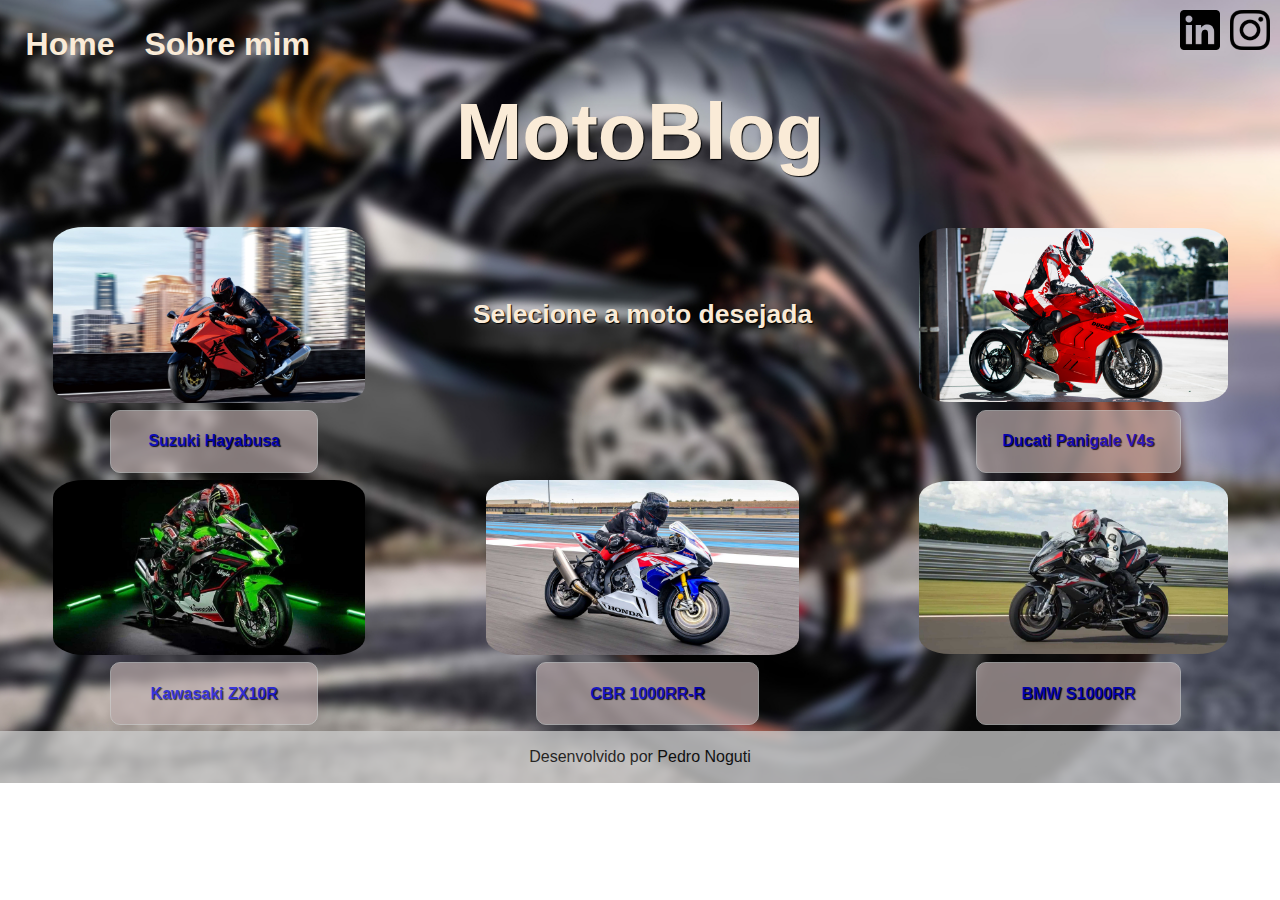
<file: index.html>
<!DOCTYPE html>
<html lang="pt-br">
<head>
    <meta charset="UTF-8">
    <meta name="viewport" content="width=device-width, initial-scale=1.0">
    
    <title>MotoBlog</title>
    <link rel="stylesheet" href="Styles.css">
    <link rel="páginaHayabusa" href="Hayabusa.html">
    <link rel="páginaZX10R" href="zx10.html">
    <link rel="páginaCBR1000" href="CBR1K.html">
    <link rel="páginaS1000" href="S1000.html">
    <link rel="páginaducati" href="ducati.html">
    

</head>
<body>
        <header class="cabecalho">
            <nav class="cabecalho__menu">
                <a class="cabecalho__menu__link" href="index.html">Home</a>
                <a class="cabecalho__menu__link" href="about.html">Sobre mim</a>
            </nav>
            <h1><strong>MotoBlog</strong></h1>
        <a href="https://www.instagram.com/nogutiwebdev" target="_blank" class="linklinkedin" > 
            <!-- /*class="linklinkedin"*/ -->
            <img src="IMG/instagram2.png" alt="instagram" width="40">
        </a>

    <a href="https://www.linkedin.com/in/pedro-noguti" target="_blank" class="linklinkedin2" > 
        <!-- /*class="linklinkedin"*/ -->
        <img src="IMG/linkedin2.png" alt="linkedin" width="40">
    </a>

    </header>

    <table>
        <!-- <thead>
            <tr>
                <th>Cabeçalho 1</th>
                <th>Cabeçalho 2</th>
            </tr>
        </thead> -->
        <tbody>
            <tr>
                <td>              
                <img src="IMG/HayaPOrtfolio.jpg" alt= "Suzuki Hayabusa" class="imghaya"></td>

                <td>
                    <main>
                        <H5>Selecione a moto desejada</H5>
                    </main>
                </td>
                <td>
                        <img src="IMG/DucatiPortifolio.jpg" alt= "Ducati Panigale V4s" class="imgducati">
                    </a>
                </td>
            </tr>
            <tr>
                <td> 
                    <h4 class="suzuki"><a href="Hayabusa.html">Suzuki Hayabusa</a></h4>   
                
                </td>
                <td>
                   
                </td>
                <td><h4 class="ducati"><a href="ducati.html">Ducati Panigale V4s</a></h4>                   
                </td>
            </tr>
            <tr>
                <td><img src="IMG/Zx10rPortifolio.jpg" alt= "Kawasaki ZX10R" class="imgzx10r"></td>
                <td><img src="IMG/CBRPortifolio.jpg" alt= "CBR 1000RR-R" class="imghonda"></td>
                <td><img src="IMG/S1000RRPortfolio.jpg" alt= "BMW S1000RR" class="imgbmw"></td>
            </tr>

            <tr>
                <td><h4 class="kawasaki"><a href="zx10.html">Kawasaki ZX10R</a></h4>                   
                </td>
                <td><h4 class="honda"><a href="CBR1K.html">CBR 1000RR-R</a></h4>                   
                </td>
                <td><h4 class="bmw"><a href="S1000.html">BMW S1000RR</a></h4>                   
                </td>
            </tr>

        </tbody>
    </table>

    <footer class="rodape">
        <p>Desenvolvido por Pedro Noguti</p>
    </footer>


</body>

</html>
</file>
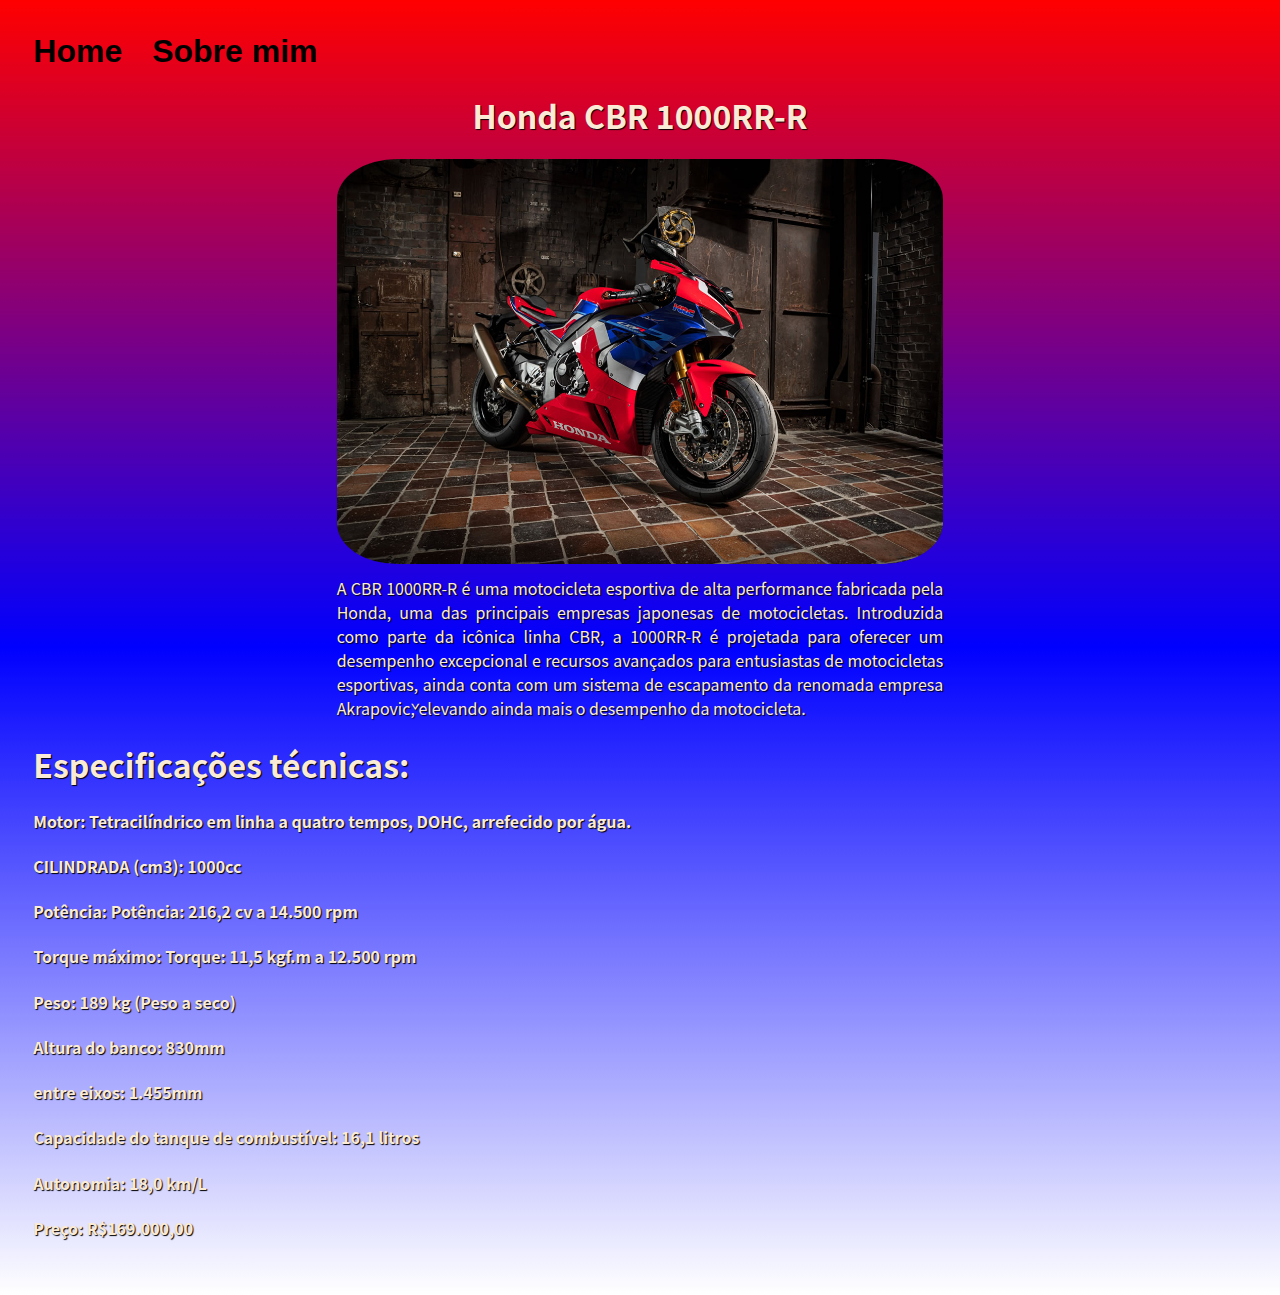
<file: CBR1K.html>
<!DOCTYPE html>
<html lang="en">
<head>
    <meta charset="UTF-8">
    <meta name="viewport" content="width=device-width, initial-scale=1.0">
    <title>CBR 1000RR-R</title>
    <link rel="stylesheet" href="CBR.css">
</head>

<body>
    <header class="cabecalho">
        <nav class="cabecalho__menu">
            <a class="cabecalho__menu__link" href="index.html">Home</a>
            <a class="cabecalho__menu__link" href="about.html">Sobre mim</a>
        </nav>
        <header class="header"><h1><strong>Honda CBR 1000RR-R</strong></h1>
        <img src="IMG/maincbr1000rrr.jpg" alt= "CBR 1000RR-R" class="mainhonda">
        <p class="mainhonda">  A CBR 1000RR-R é uma motocicleta esportiva de alta performance fabricada pela Honda, 
            uma das principais empresas japonesas de motocicletas. Introduzida como parte da icônica linha CBR, a 1000RR-R 
            é projetada para oferecer um desempenho excepcional e recursos avançados para entusiastas de motocicletas esportivas,
            ainda conta com um sistema de escapamento da renomada empresa Akrapovič, elevando ainda mais o desempenho da motocicleta.</p>
    </header>

    <div class="p1">
    <h1>Especificações técnicas:</h1>
    <h4>Motor: Tetracilíndrico em linha a quatro tempos, DOHC, arrefecido por água.</h4>
    <h4>CILINDRADA (cm3): 1000cc</h4>
    <h4>Potência: Potência: 216,2 cv a 14.500 rpm</h4>
    <h4>Torque máximo: Torque: 11,5 kgf.m a 12.500 rpm</h4>
    <h4>Peso: 189 kg (Peso a seco)</h4>
    <h4>Altura do banco: 830mm</h4>
    <h4>entre eixos: 1.455mm </h4>
    <h4>Capacidade do tanque de combustível: 16,1 litros</h4>
    <h4>Autonomia: 18,0 km/L</h4>
    <h4>Preço: R$169.000,00</h4></div>



</body>
</html>
</file>
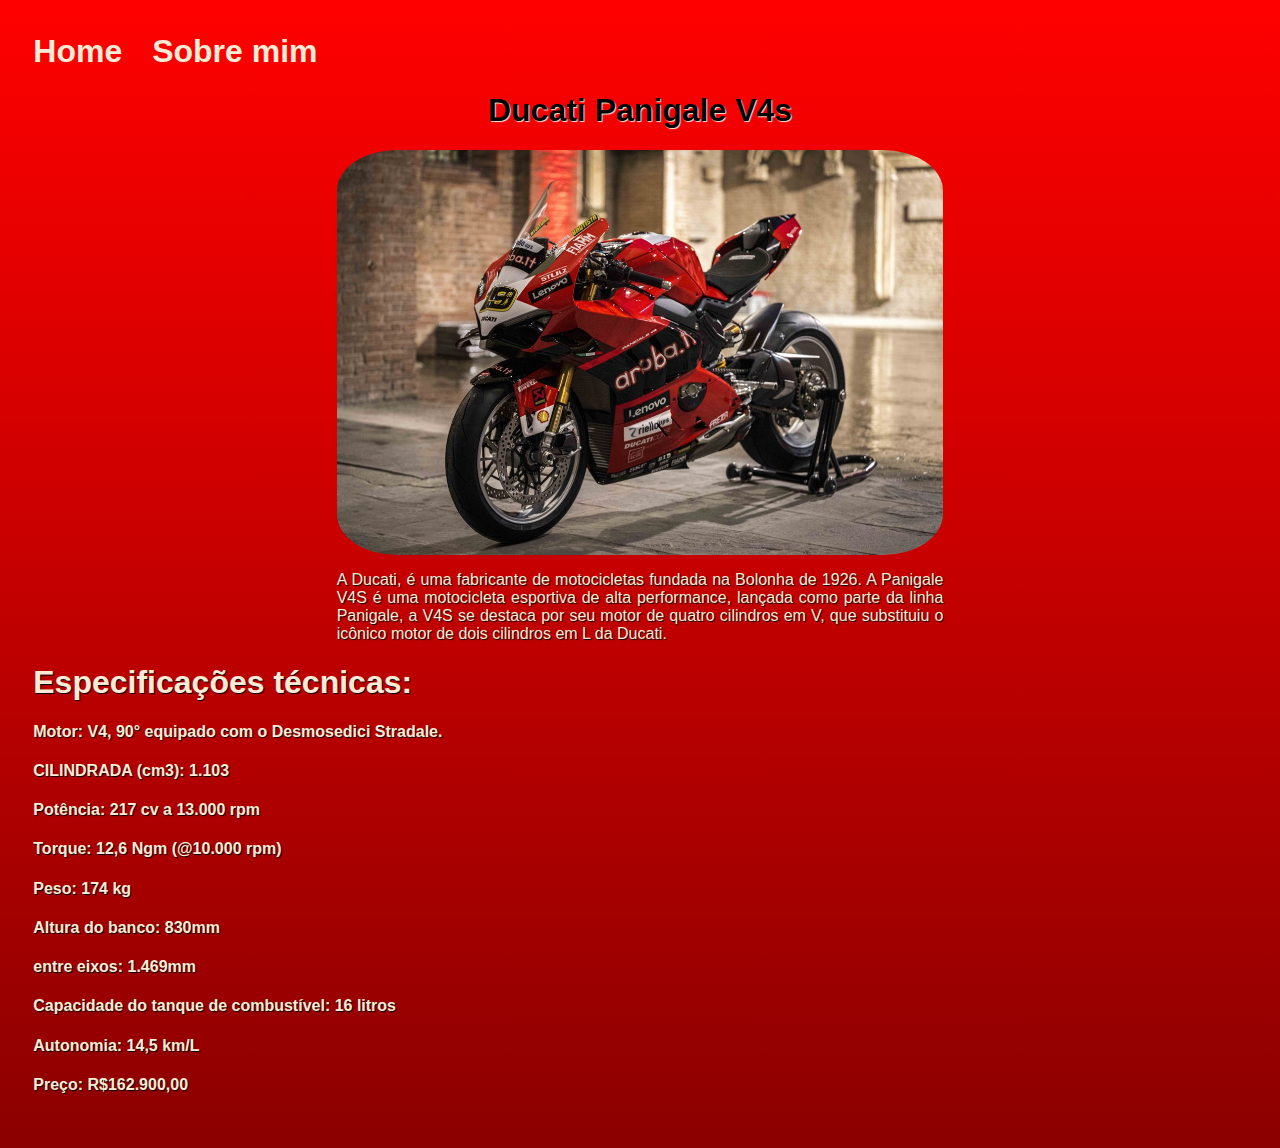
<file: ducati.html>
<!DOCTYPE html>
<html lang="en">
<head>
    <meta charset="UTF-8">
    <meta name="viewport" content="width=device-width, initial-scale=1.0">
    <title>Ducati Panigale V4s</title>
    <link rel="stylesheet" href="ducati.css">
</head>

<body>
        <header class="cabecalho">
            <nav class="cabecalho__menu">
                <a class="cabecalho__menu__link" href="index.html">Home</a>
                <a class="cabecalho__menu__link" href="about.html">Sobre mim</a>
            </nav>
        <header class="header"><h1><strong>Ducati Panigale V4s</strong></h1>
        <img src="IMG/mainducati.jpg" alt= "Panigale V4s" class="mainducati">
    </header>

    <div class="p1"><p>  A Ducati, é uma fabricante de motocicletas fundada na Bolonha de 1926. A Panigale V4S é uma
        motocicleta esportiva de alta performance, lançada como parte da linha Panigale, a V4S se destaca por seu motor de 
        quatro cilindros em V, que substituiu o icônico motor de dois cilindros em L da Ducati.</p></div>

    
    <div2 class="p2">
        <h1>Especificações técnicas:</h1>
        <h4>Motor: V4, 90° equipado com o Desmosedici Stradale.</h4>
        <h4>CILINDRADA (cm3): 1.103</h4>
        <h4>Potência: 217 cv a 13.000 rpm</h4> 
        <h4>Torque: 12,6 Ngm (@10.000 rpm)</h4>
        <h4>Peso: 174 kg</h4>
        <h4>Altura do banco: 830mm</h4>
        <h4>entre eixos: 1.469mm </h4>
        <h4>Capacidade do tanque de combustível: 16 litros</h4>
        <h4>Autonomia: 14,5 km/L</h4>
        <h4>Preço: R$162.900,00</h4>
    </div2>


</body>
</html>
</file>
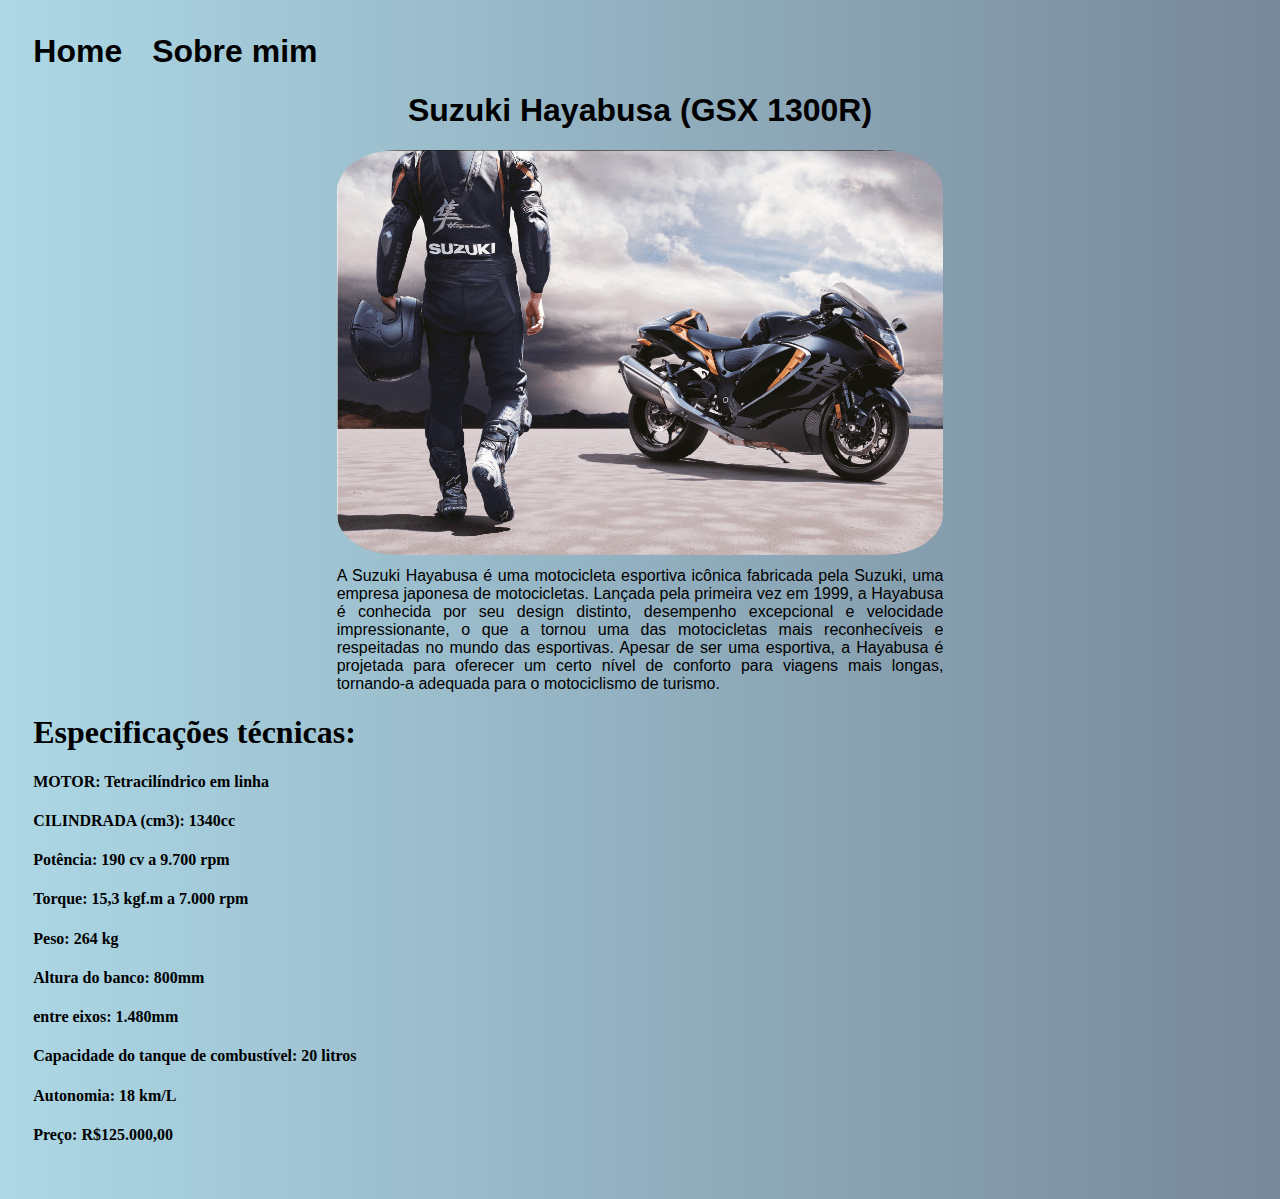
<file: Hayabusa.html>
<!DOCTYPE html>
<html lang="en">
<head>
    <meta charset="UTF-8">
    <meta name="viewport" content="width=device-width, initial-scale=1.0">
    <title>Suzuki Hayabusa</title>
    <link rel="stylesheet" href="Stylespág2H.css">
</head>


<body>
    <header class="cabecalho">
        <nav class="cabecalho__menu">
            <a class="cabecalho__menu__link" href="index.html">Home</a>
            <a class="cabecalho__menu__link" href="about.html">Sobre mim</a>
        </nav>
    <header class="header"><h1><strong>Suzuki Hayabusa (GSX 1300R)</strong></h1>
    <img src="IMG/CabeçahoHaya.jpg" alt= "Suzuki Hayabusa" class="mainHaya">

    </header>

        <p class="p1">A Suzuki Hayabusa é uma motocicleta esportiva icônica fabricada pela Suzuki, 
           uma empresa japonesa de motocicletas. Lançada pela primeira vez em 1999, 
           a Hayabusa é conhecida por seu design distinto, desempenho excepcional e velocidade impressionante, 
           o que a tornou uma das motocicletas mais reconhecíveis e respeitadas no mundo das esportivas. 
           Apesar de ser uma esportiva, a Hayabusa é projetada para oferecer um certo nível de conforto para viagens mais longas, 
           tornando-a adequada para o motociclismo de turismo.</p>

        <h1>Especificações técnicas:</h1>
        <h4>MOTOR: Tetracilíndrico em linha</h4>
        <h4>CILINDRADA (cm3): 1340cc</h4>
        <h4>Potência: 190 cv a 9.700 rpm</h4>
        <h4>Torque: 15,3 kgf.m a 7.000 rpm</h4>
        <h4>Peso: 264 kg</h4>
        <h4>Altura do banco: 800mm</h4>
        <h4>entre eixos: 1.480mm </h4>
        <h4>Capacidade do tanque de combustível: 20 litros</h4>
        <h4>Autonomia: 18 km/L</h4>
        <h4>Preço: R$125.000,00</h4>
</body>
</html>
</file>
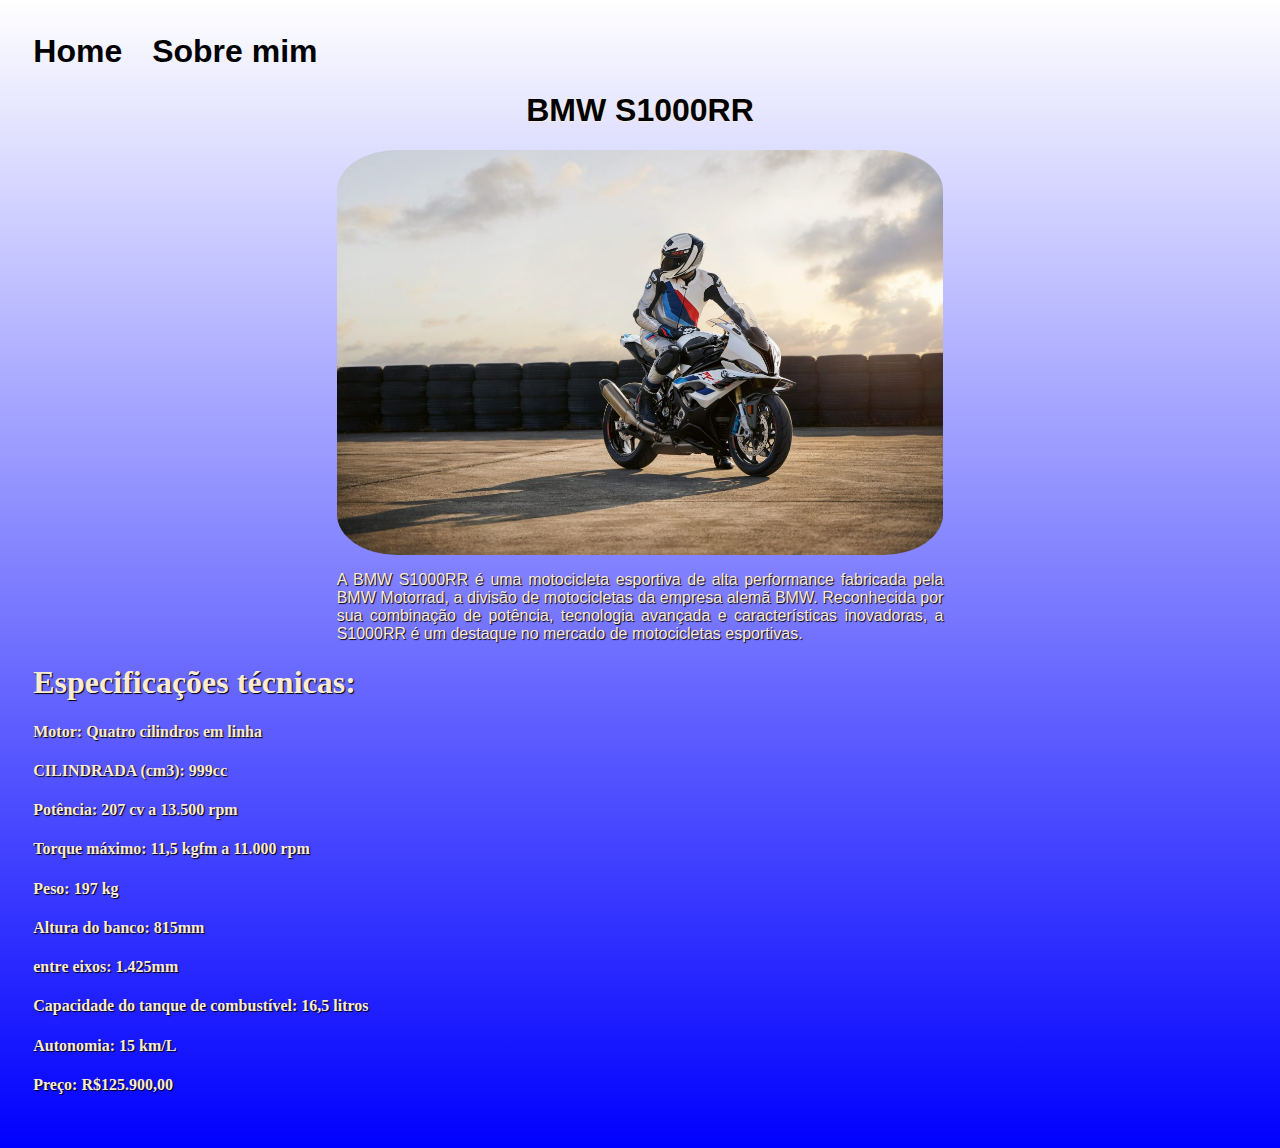
<file: S1000.html>
<!DOCTYPE html>
<html lang="en">
<head>
    <meta charset="UTF-8">
    <meta name="viewport" content="width=device-width, initial-scale=1.0">
    <title>S1000RR</title>
    <link rel="stylesheet" href="S1000.css">
</head>

<body>
    <header class="cabecalho">
        <nav class="cabecalho__menu">
            <a class="cabecalho__menu__link" href="index.html">Home</a>
            <a class="cabecalho__menu__link" href="about.html">Sobre mim</a>
        </nav>
    <header class="header"><h1><strong>BMW S1000RR</strong></h1>
    <img src="IMG/mainS1000.jpg" alt= "S1000RR" class="mainBMW">

    </header>

    <div class="p1"><p>A BMW S1000RR é uma motocicleta esportiva de alta performance fabricada pela BMW Motorrad,
         a divisão de motocicletas da empresa alemã BMW. Reconhecida por sua combinação de potência, tecnologia avançada e 
         características inovadoras, a S1000RR é um destaque no mercado de motocicletas esportivas.</p></div>

       
     <div2 class="p2">
        <h1>Especificações técnicas:</h1>
        <h4>Motor: Quatro cilindros em linha</h4>
        <h4>CILINDRADA (cm3): 999cc</h4>
        <h4>Potência: 207 cv a 13.500 rpm</h4>
        <h4>Torque máximo: 11,5 kgfm a 11.000 rpm</h4>
        <h4>Peso: 197 kg</h4>
        <h4>Altura do banco: 815mm</h4>
        <h4>entre eixos: 1.425mm </h4>
        <h4>Capacidade do tanque de combustível: 16,5 litros</h4>
        <h4>Autonomia: 15 km/L</h4>
        <h4>Preço: R$125.900,00</h4>
    </div2>

</body>
</html>
</file>
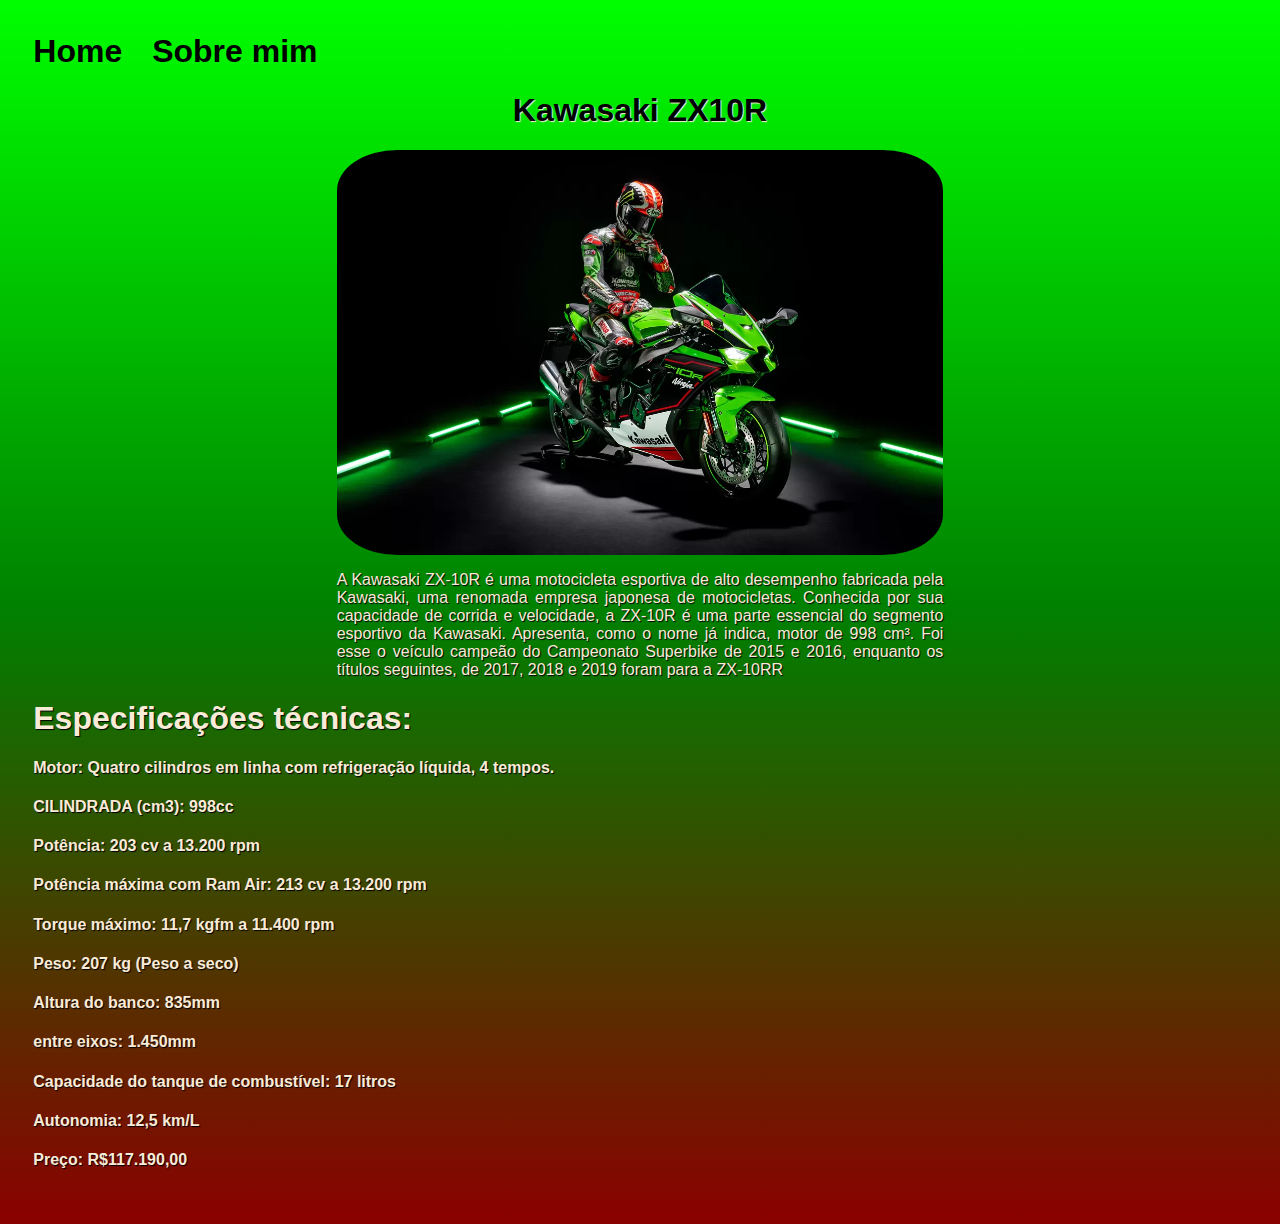
<file: zx10.html>
<!DOCTYPE html>
<html lang="en">
<head>
    <meta charset="UTF-8">
    <meta name="viewport" content="width=device-width, initial-scale=1.0">
    <title>ZX10R</title>
    <link rel="stylesheet" href="zx10.css">
</head>

<body>
    <header class="cabecalho">
        <nav class="cabecalho__menu">
            <a class="cabecalho__menu__link" href="index.html">Home</a>
            <a class="cabecalho__menu__link" href="about.html">Sobre mim</a>
        </nav>
    <header class="header"><h1>Kawasaki ZX10R</h1>
    <img src="IMG/mainKawa.jpg" alt= "ZX10R" class="mainKawa">

    </header>

    <div class="p1"><p>  A Kawasaki ZX-10R é uma motocicleta esportiva de alto desempenho fabricada pela Kawasaki, 
            uma renomada empresa japonesa de motocicletas. Conhecida por sua capacidade de corrida e velocidade, 
            a ZX-10R é uma parte essencial do segmento esportivo da Kawasaki. Apresenta, como o nome já indica, 
            motor de 998 cm³. Foi esse o veículo campeão do Campeonato Superbike de 2015 e 2016, 
            enquanto os títulos seguintes, de 2017, 2018 e 2019 foram para a ZX-10RR</p></div>

    <div2 class="p2">
        <h1>Especificações técnicas:</h1>
        <h4> Motor: Quatro cilindros em linha com refrigeração líquida, 4 tempos.</h4>
        <h4>CILINDRADA (cm3): 998cc</h4>
        <h4>Potência: 203 cv a 13.200 rpm</h4>
        <h4>Potência máxima com Ram Air: 213 cv a 13.200 rpm</h4>
        <h4>Torque máximo: 11,7 kgfm a 11.400 rpm</h4>
        <h4>Peso: 207 kg (Peso a seco)</h4>
        <h4>Altura do banco: 835mm</h4>
        <h4>entre eixos: 1.450mm </h4>
        <h4>Capacidade do tanque de combustível: 17 litros</h4>
        <h4>Autonomia: 12,5 km/L</h4>
        <h4>Preço: R$117.190,00</h4>
    </div2>

</body>
</html>
</file>
<file: Styles.css>
.cabecalho{
    padding: 2%;
}

.cabecalho__menu{
    display: flex;
    gap: 30px;
}

.cabecalho__menu__link{
    font-family: Arial, Helvetica, sans-serif;
    font-size: 2rem;
    font-weight: 600;
    color: antiquewhite;
    text-decoration: none;
    text-shadow: #000;

}




body {

    background-image: url(IMG/planodefundodesfocado.jpg);
    background-size: cover;
    background-position: center;
    background-repeat: no-repeat;
    font-family: -apple-system, BlinkMacSystemFont, "Segoe UI", Roboto, "Helvetica Neue", Arial, sans-serif, "Apple Color Emoji", "Segoe UI Emoji", "Segoe UI Symbol";
    display: block;
    font-size: 1rem;
    margin: 0;
    padding: 0;
}

strong{
        text-shadow: 1px 1px 1px #000;
        font-size: 5rem;
        color: antiquewhite;
        display: grid;
        place-items: center; /* Centraliza ambos horizontal e verticalmente */
        height: 95px;
}



main{
    text-shadow: 1px 1px 1px #000;
    font-size: 2rem;
    color: antiquewhite;
    display: grid;
    place-items: center;
}

/*.linkparainstagram img{
        position: absolute;
        top: 0; 
        right: 0;
    }
*/
.linklinkedin img{
    position: absolute ;
    top: 10px; 
    right: 10px; 
}
.linklinkedin2 img{
    position: absolute ;
    top: 10px; 
    right: 60px; 
}


table{
    width: 100%;
    border-collapse: collapse;
}

.imghaya{
    max-width: 75%;
    height: auto;
    display: block;
    margin: 0 auto;
    border-radius: 10%;
}

.suzuki{
    color: white;
    text-shadow: 1px 1px 1px #000;
    text-align: center;
    background-color: #BCADAD;
    width: 50%;
    border-radius: 10px;
    box-sizing: border-box;
    border: 1px solid #ccc;
    font-size: 1,25rem;
    padding: 21.5px 0;
    margin: 5px;
    opacity: 70%;
    position: relative;
    left: 25%;
    cursor: pointer;        
}

.suzuki:hover{
    background-color: #000;
}

.suzuki a{
    text-decoration: none;
}

table{
    width: 100%;
    border-collapse: collapse;
}

.imgzx10r{
    max-width: 75%;
    height: auto;
    display: block;
    margin: 0 auto;
    border-radius: 10%;
}   

.kawasaki{
    color: lime;
    text-shadow: 1px 1px 1px #000;
    text-align: center;
    background-color: #BCADAD;
    width: 50%;
    border-radius: 10px;
    box-sizing: border-box;
    border: 1px solid #ccc;
    font-size: 1,25rem;
    padding: 21.5px 0;
    margin: 5px;
    opacity: 70%;    
    position: relative;
    left: 25%;
    cursor: pointer;

}

.kawasaki:hover{
    background-color: #000;
}

.kawasaki a{
    text-decoration: none;
}

table{
    width: 100%;
    border-collapse: collapse;
}

.imghonda{
    max-width: 70%;
    height: auto;
    display: block;
    margin: 0 auto;
    border-radius: 10%;
}   

.honda{
    color: blue;
    text-shadow: 1px 1px 1px #000;
    text-align: center;
    background-color: #BCADAD;
    width: 50%;
    border-radius: 10px;
    box-sizing: border-box;
    border: 1px solid #ccc;
    font-size: 1,25rem;
    padding: 21.5px 0;
    margin: 5px;
    opacity: 70%;
    position: relative;
    left: 25%;
    cursor: pointer;

}

.honda:hover{
    background-color: #000;
}

.honda a{
    text-decoration: none;
}

table{
    width: 100%;
    border-collapse: collapse;
}

.imgbmw{
    max-width: 75%;
    height: auto;
    display: block;
    margin: 0 auto;
    border-radius: 10%;
}   


.bmw{
    color: greenyellow;
    text-shadow: 1px 1px 1px #000;
    text-align: center;
    background-color: #BCADAD;
    width: 50%;
    border-radius: 10px;
    box-sizing: border-box;
    border: 1px solid #ccc;
    font-size: 1,25rem;
    padding: 21.5px 0;
    margin: 5px;
    opacity: 70%;
    position: relative;
    left: 25%;
    cursor: pointer;

}

.bmw:hover{
    background-color: #000;
}

.bmw a{
    text-decoration: none;
}

table{
    width: 100%;
    border-collapse: collapse;
}

.imgducati{
    max-width: 75%;
    height: auto;
    display: block;
    margin: 0 auto;
    border-radius: 10%;
}   

.ducati{
    color: darkred;
    text-shadow: 1px 1px 1px #000;
    text-align: center;
    background-color: #BCADAD;
    width: 50%;
    border-radius: 10px;
    box-sizing: border-box;
    border: 1px solid #ccc;
    font-size: 1,25rem;
    padding: 21.5px 0;
    margin: 5px;
    opacity: 70%;
    position: relative;
    left: 25%;
    cursor: pointer;

}

.ducati:hover{
    background-color: #000;
}

.ducati a{
    text-decoration: none;
}

.rodape{
    background-color: #ccc;
    padding: 1px;
    text-align: center;
    font-family: 'Franklin Gothic Medium', 'Arial Narrow', Arial, sans-serif;
    opacity: 75%;
    
}







@media (max-width: 1000px){

    .cabecalho{
        padding: 8%;
    }
    

    .apresentacao{
        flex-direction: column;
        padding: 5%;
    }

    .cabecalho__menu__link{
        font-family: Arial, Helvetica, sans-serif;
        font-size: 1rem;
        font-weight: 400;
        color: antiquewhite;
        text-decoration: none;
        text-shadow: #000;
    
    }

    body {

    background-image: url(IMG/planodefundodesfocado.jpg);
    background-size: cover;
    background-position: center;
    background-repeat: no-repeat;
    font-family: -apple-system, BlinkMacSystemFont, "Segoe UI", Roboto, "Helvetica Neue", Arial, sans-serif, "Apple Color Emoji", "Segoe UI Emoji", "Segoe UI Symbol";
    display: block;
    font-size: 1rem;
    margin: 0;
    padding: 0;
    max-height: fit-content;
}
 
    main{
        text-shadow: 1px 1px 1px #000;
        font-size: 1,5rem;
        color: antiquewhite;
        display: flex;
        place-items: center;
        text-align: center;
    }

    strong{
        text-shadow: 1px 1px 1px #000;
        font-size: 3rem;
        color: antiquewhite;
        display: grid;
        place-items: center; /* Centraliza ambos horizontal e verticalmente */
        height: 20px;
}

.imghaya{
    max-width: 80%;
    height: auto;
    display: block;
    margin: 0 auto;
    border-radius: 10%;
}

.suzuki{
    color: white;
    text-shadow: 1px 1px 1px #000;
    text-align: center;
    background-color: #BCADAD;
    width: 50%;
    border-radius: 10px;
    box-sizing: content-box;
    border: 1px solid #ccc;
    font-size: 1,25rem;
    padding: 10px 0;
    margin: 3px;
    opacity: 70%;
    position: relative;
    left: 25%;
    cursor: pointer;        
}

.suzuki:hover{
    background-color: #000;
}

.suzuki a{
    text-decoration: none;
}

table{
    width: 100%;
    border-collapse: collapse;
}

.imgzx10r{
    max-width: 75%;
    height: auto;
    display: block;
    margin: 0 auto;
    border-radius: 10%;
}   

.kawasaki{
    color: lime;
    text-shadow: 1px 1px 1px #000;
    text-align: center;
    background-color: #BCADAD;
    width: 50%;
    border-radius: 10px;
    box-sizing: border-box;
    border: 1px solid #ccc;
    font-size: 1,25rem;
    padding: 5px 0;
    margin: 5px;
    opacity: 70%;    
    position: relative;
    left: 25%;
    cursor: pointer;

}

.kawasaki:hover{
    background-color: #000;
}

.kawasaki a{
    text-decoration: none;
}

table{
    width: 100%;
    border-collapse: collapse;
}

.imghonda{
    max-width: 70%;
    height: auto;
    display: block;
    margin: 0 auto;
    border-radius: 10%;
}   

.honda{
    color: blue;
    text-shadow: 1px 1px 1px #000;
    text-align: center;
    background-color: #BCADAD;
    width: 50%;
    border-radius: 10px;
    box-sizing: border-box;
    border: 1px solid #ccc;
    font-size: 1,25rem;
    padding: 5px 0;
    margin: 5px;
    opacity: 70%;
    position: relative;
    left: 25%;
    cursor: pointer;

}

.honda:hover{
    background-color: #000;
}

.honda a{
    text-decoration: none;
}

table{
    width: 100%;
    border-collapse: collapse;
}

.imgbmw{
    max-width: 75%;
    height: auto;
    display: block;
    margin: 0 auto;
    border-radius: 10%;
}   


.bmw{
    color: greenyellow;
    text-shadow: 1px 1px 1px #000;
    text-align: center;
    background-color: #BCADAD;
    width: 50%;
    border-radius: 10px;
    box-sizing: border-box;
    border: 1px solid #ccc;
    font-size: 1,25rem;
    padding: 5px 0;
    margin: 5px;
    opacity: 70%;
    position: relative;
    left: 25%;
    cursor: pointer;

}

.bmw:hover{
    background-color: #000;
}

.bmw a{
    text-decoration: none;
}

table{
    width: 100%;
    border-collapse: collapse;
}

.imgducati{
    max-width: 75%;
    height: auto;
    display: block;
    margin: 0 auto;
    border-radius: 10%;
}   

.ducati{
    color: darkred;
    text-shadow: 1px 1px 1px #000;
    text-align: center;
    background-color: #BCADAD;
    width: 50%;
    border-radius: 10px;
    box-sizing: border-box;
    border: 1px solid #ccc;
    font-size: 1,25rem;
    padding: 5px 0;
    margin: 5px;
    opacity: 70%;
    position: relative;
    left: 25%;
    cursor: pointer;

}

.ducati:hover{
    background-color: #000;
}

.ducati a{
    text-decoration: none;
}
}
</file>
<file: CBR.css>
.cabecalho{
    padding: 2%;
}

.cabecalho__menu{
    display: flex;
    gap: 30px;
}

.cabecalho__menu__link{
    font-family: Arial, Helvetica, sans-serif;
    font-size: 2rem;
    font-weight: 600;
    color: black;
    text-decoration: none;
    
}

.header{
    font-family: "Noto sans CJK JP", sans-serif;
    color: antiquewhite;
    text-shadow: 1px 1px 1px #000;
    text-align: center;
}

body{
        background-image: linear-gradient(red, blue, white);
}


.mainhonda{
    display: flex;
    align-items: center;
    justify-content: space-between;
    max-width: 50%;
    height: auto;
    display: block;
    margin: 1% auto;
    border-radius: 10%;
    text-align: justify;
}

.p1{
    font-family: "Noto sans CJK JP", sans-serif;
    color: black;
    text-shadow: 1px 1px 1px #fff;

}

@media (max-width: 1000px){

    .cabecalho{
        padding: 8%;
    }
    

    .cabecalho__menu__link{
        font-family: Arial, Helvetica, sans-serif;
        font-size: 1rem;
        font-weight: 400;
        color: black;
        text-decoration: none;
        
    }

    .mainhonda{
        max-width: 100%;
        height: auto;
        display: flex;
        margin: 0 auto;
        border-radius: 10%;
    }
        
    .p1{
        font-family: "Noto sans CJK JP", sans-serif;
        color: antiquewhite;
        text-shadow: 1px 1px 1px #000;
        text-align: justify;
    
    }

    .p2{
        font-family: Arial, Helvetica, sans-serif;
        color: black;
        text-shadow: 2px 2px 2px #fff;
    }
 
    }

        font-size: 1rem;
        font-weight: 400;
        color: black;
        text-decoration: none;
        
    }

    .mainhonda{
        max-width: 100%;
        height: auto;
        display: flex;
        margin: 0 auto;
        border-radius: 10%;
    }
        
    .p1{
        font-family: "Noto sans CJK JP", sans-serif;
        color: antiquewhite;
        text-shadow: 1px 1px 1px #000;
        text-align: justify;
    
    }

    .p2{
        font-family: Arial, Helvetica, sans-serif;
        color: black;
        text-shadow: 2px 2px 2px #fff;
    }
 
    }
</file>
<file: ducati.css>
.cabecalho{
    padding: 2%;
}

.cabecalho__menu{
    display: flex;
    gap: 30px;
}

.cabecalho__menu__link{
    font-family: Arial, Helvetica, sans-serif;
    font-size: 2rem;
    font-weight: 600;
    color: antiquewhite;
    text-decoration: none;

}

.header{
    
    font-family:'Lucida handwriting', 'Lucida Grande', 'Lucida Sans Unicode', Geneva, Verdana, sans-serif ; 
    color:  #000;
    text-shadow: 1px 1px 1px antiquewhite;
    text-align: center;
}

body{
    background-image: linear-gradient(red, darkred);
}


.mainducati{
    max-width: 50%;
    height: auto;
    display: block;
    margin: 0 auto;
    border-radius: 10%;
}

.p1{
    font-family: Arial, Helvetica, sans-serif;
    color: antiquewhite;
    text-shadow: 1px 1px 1px #000;
    display: flex;
    align-items: center;
    justify-content: space-between;
    max-width: 50%;
    height: auto;
    display: block;
    margin: 0 auto;
    border-radius: 10%;
    text-align: justify;
}

.p2{
    font-family: Arial, Helvetica, sans-serif;
    color: antiquewhite;
    text-shadow: 1px 1px 1px #000;
}

@media (max-width: 1000px){

    .cabecalho{
        padding: 8%;
    }
    

    .cabecalho__menu__link{
        font-family: Arial, Helvetica, sans-serif;
        font-size: 1rem;
        font-weight: 400;
        color: black;
        text-decoration: none;
        
    }

    .mainducati{
        max-width: 100%;
        height: auto;
        display: flex;
        margin: 0 auto;
        border-radius: 10%;
    }
        
    .p1{
        font-family: Arial, Helvetica, sans-serif;
        color: antiquewhite;
        text-shadow: 1px 1px 1px #000;
        display: flex;
        align-items: center;
        justify-content: space-between;
        max-width: 100%;
        height: auto;
        display: block;
        margin: 0 auto;
        border-radius: 10%;
        text-align: justify;
        
    }

    .p2{
        font-family: Arial, Helvetica, sans-serif;
        color: antiquewhite;
        text-shadow: 1px 1px 1px #000;
    }
 
    }
</file>
<file: Stylespág2H.css>
.cabecalho{
    padding: 2%;
}

.cabecalho__menu{
    display: flex;
    gap: 30px;
}

.cabecalho__menu__link{
    font-family: Arial, Helvetica, sans-serif;
    font-size: 2rem;
    font-weight: 600;
    color: black;
    text-decoration: none;
    
}

.header{
    font-family: 'Segoe UI', Tahoma, Geneva, Verdana, sans-serif;
    text-align: center;
}

body{
    background-image: linear-gradient(90deg, #ADD8E6, #778899);
}

.mainHaya{
    max-width: 50%;
    height: auto;
    display: block;
    margin: 0 auto;
    border-radius: 10%;
}

.p1{
    font-family: Arial, Helvetica, sans-serif;
    color: #000;
    text-shadow: #fff;
    display: flex;
    align-items: center;
    justify-content: space-between;
    max-width: 50%;
    height: auto;
    display: block;
    margin: 1% auto;
    border-radius: 10%;
    text-align: justify;
}

@media (max-width: 1000px){

    .cabecalho{
        padding: 8%;
    }
    

    .cabecalho__menu__link{
        font-family: Arial, Helvetica, sans-serif;
        font-size: 1rem;
        font-weight: 400;
        color: black;
        text-decoration: none;
        
    }

    .mainHaya{
        max-width: 100%;
        height: auto;
        display: flex;
        margin: 0 auto;
        border-radius: 10%;
    }
    
    .p1{
        font-family: Arial, Helvetica, sans-serif;
        color: #000;
        text-shadow: #fff;
        display: flex;
        align-items: center;
        justify-content: space-between;
        max-width: 100%;
        height: auto;
        display: block;
        margin: 1% auto;
        border-radius: 10%;
        text-align: justify;
    }
}
</file>
<file: S1000.css>
.cabecalho{
    padding: 2%;
}

.cabecalho__menu{
    display: flex;
    gap: 30px;
}

.cabecalho__menu__link{
    font-family: Arial, Helvetica, sans-serif;
    font-size: 2rem;
    font-weight: 600;
    color: black;
    text-decoration: none;

}

.header{
    font-family: Verdana, Geneva, Tahoma, sans-serif;
    color:  #000;
    text-shadow: 1px 1px 1px antiquewhite;
    text-align: center;
}

body{
    background-image: linear-gradient(white, blue);
}


.mainBMW{
    max-width: 50%;
    height: auto;
    display: block;
    margin: 0 auto;
    border-radius: 10%;
}

.p1{
    font-family: Arial, Helvetica, sans-serif;
    color: antiquewhite;
    text-shadow: 1px 1px 1px #000;
    display: flex;
    align-items: center;
    justify-content: space-between;
    max-width: 50%;
    height: auto;
    display: block;
    margin: 0 auto;
    border-radius: 10%;
    text-align: justify;
}

.p2{
    color:antiquewhite;
    text-shadow: 1px 1px 1px #000;
}

@media (max-width: 1000px){

    .cabecalho{
        padding: 8%;
    }
    

    .cabecalho__menu__link{
        font-family: Arial, Helvetica, sans-serif;
        font-size: 1rem;
        font-weight: 400;
        color: black;
        text-decoration: none;
        
    }

    .mainBMW{
        max-width: 100%;
        height: auto;
        display: flex;
        margin: 0 auto;
        border-radius: 10%;
    }
        
    .p1{
        font-family: Arial, Helvetica, sans-serif;
        color: antiquewhite;
        text-shadow: 1px 1px 1px #000;
        display: flex;
        align-items: center;
        justify-content: space-between;
        max-width: 100%;
        height: auto;
        display: block;
        margin: 0 auto;
        border-radius: 10%;
        text-align: justify;
        
    }

    .p2{
        font-family: Arial, Helvetica, sans-serif;
        color: antiquewhite;
        text-shadow: 1px 1px 1px #000;
    }
 
    }
</file>
<file: zx10.css>
.cabecalho{
    padding: 2%;
}

.cabecalho__menu{
    display: flex;
    gap: 30px;
}

.cabecalho__menu__link{
    font-family: Arial, Helvetica, sans-serif;
    font-size: 2rem;
    font-weight: 600;
    color: black;
    text-decoration: none;
    
}

.header{
    font-family: 'Lucida Sans', 'Lucida Sans Regular', 'Lucida Grande', 'Lucida Sans Unicode', Geneva, Verdana, sans-serif;
    color: #000;
    text-shadow: 1px 1px 1px antiquewhite;
    text-align: center;
}

body{
    background-image: linear-gradient( lime, green, darkred);
}


.mainKawa{
    max-width: 50%;
    height: auto;
    display: block;
    margin: 0 auto;
    border-radius: 10%;
}

.p1{
    font-family: Arial, Helvetica, sans-serif;
    color: antiquewhite;
    text-shadow: 1px 1px 1px #000;
    display: flex;
    align-items: center;
    justify-content: space-between;
    max-width: 50%;
    height: auto;
    display: block;
    margin: 0 auto;
    border-radius: 10%;
    text-align: justify;

}

.p2{
    font-family: Arial, Helvetica, sans-serif;
    color: antiquewhite;
    text-shadow: 1px 1px 1px #000;
}

@media (max-width: 1000px){

    .cabecalho{
        padding: 8%;
    }
    

    .cabecalho__menu__link{
        font-family: Arial, Helvetica, sans-serif;
        font-size: 1rem;
        font-weight: 400;
        color: black;
        text-decoration: none;
        
    }

    .mainKawa{
        max-width: 100%;
        height: auto;
        display: flex;
        margin: 0 auto;
        border-radius: 10%;
    }
    
    .p1{
        font-family: Arial, Helvetica, sans-serif;
        color: antiquewhite;
        text-shadow: 1px 1px 1px #000;
        display: flex;
        align-items: center;
        justify-content: space-between;
        max-width: 100%;
        height: auto;
        display: block;
        margin: 1% auto;
        border-radius: 10%;
        text-align: justify;
    }
    }
</file>
